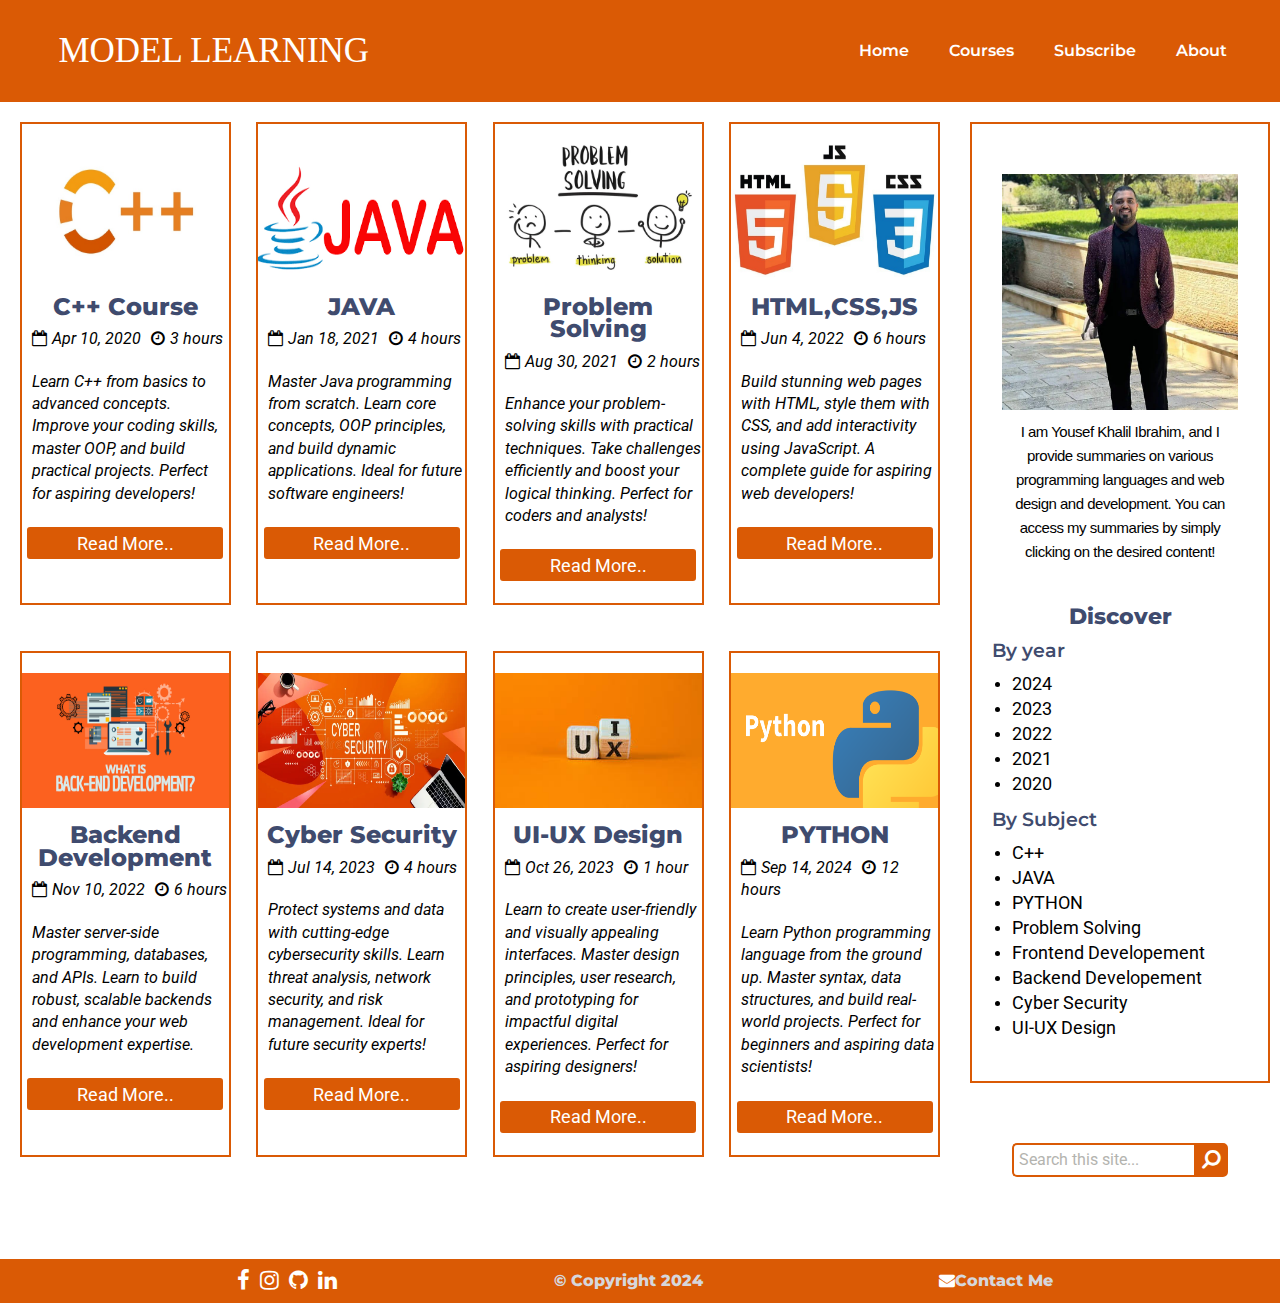
<file: index.html>
<!doctype html>
<html lang="en">

<head>
     <!-- Meta information and external resources -->
    <meta charset="utf-8">
    <meta name="viewport" content="width=device-width, initial-scale=1.0"> 
    <title>Educational Plog</title>
    <link href="assets/css/main.css" rel="stylesheet">
    <link href="https://cdnjs.cloudflare.com/ajax/libs/font-awesome/4.7.0/css/font-awesome.min.css" rel="stylesheet">
    <link href="https://fonts.googleapis.com/css?family=Montserrat|Roboto&display=swap" rel="stylesheet">
</head>

<body>
    <div class="container">
        <!-- Header section with site name and navigation menu -->
        <header class="header" >
            <div id="site-name">Model Learning</div>
            <nav>
                <ul class="nav-menu">
                    <li><a href="#">Home</a></li>
                    <li><a href="#">Courses</a></li>
                    <li><a href="#">Subscribe</a></li>
                    <li><a href="#">About</a></li>
                </ul>
            </nav>
        </header>
         <!-- Main content section with blog post cards -->
        <section class="content">
            <!-- Blog post card for C++ Course -->
            <div class="post-card">
                <img src="assets/images/C++.jpg" alt="C++ Course" class="post-card-image">
                <h2>C++ Course</h2>
                <p><em><span class="fa fa-calendar-o"></span>Apr 10, 2020<span class="fa fa-clock-o"></span>3 hours</em></p>
                <p><em>Learn C++ from basics to advanced concepts. Improve your coding skills, master OOP,
                     and build practical projects. Perfect for aspiring developers!</em></p>
                <form>
                    <button class="read-button" formaction="blog_post.html">Read More..</button>
                </form>
            </div>
            <!-- Blog post card for JAVA Course -->
            <div class="post-card">
                <img src="assets/images/Java.jpg" alt="JAVA programming language" class="post-card-image">
                <h2>JAVA</h2>
                <p><em><span class="fa fa-calendar-o"></span>Jan 18, 2021<span class="fa fa-clock-o"></span>4 hours</em></p>
                <p><em>Master Java programming from scratch. Learn core concepts, OOP principles,
                     and build dynamic applications. Ideal for future software engineers!</em></p>
                <form>
                    <button class="read-button" formaction="#">Read More..</button>
                </form>
            </div>
            <!-- Blog post card for ProblemSolving Course -->
            <div class="post-card">
                <img src="assets/images/problemsolving.jpg" alt="Problem Solving" class="post-card-image">
                <h2>Problem Solving</h2>
                <p><em><span class="fa fa-calendar-o"></span>Aug 30, 2021<span class="fa fa-clock-o"></span>2 hours</em></p>
                <p><em>Enhance your problem-solving skills with practical techniques.
                    Take challenges efficiently and boost your logical thinking.
                     Perfect for coders and analysts!</em></p>
                <form>
                    <button class="read-button" formaction="#">Read More..</button>
                </form>
            </div>
            <!-- Blog post card for Frontend Course -->
            <div class="post-card">
                <img src="assets/images/FrontendWebDevelopment.jpg" alt="FrontEnd Web Developement" class="post-card-image">
                <h2>HTML,CSS,JS</h2>
                <p><em><span class="fa fa-calendar-o"></span>Jun 4, 2022<span class="fa fa-clock-o"></span>6 hours</em></p>
                <p><em>Build stunning web pages with HTML, style them with CSS,
                     and add interactivity using JavaScript.
                      A complete guide for aspiring web developers!</em></p>
                <form>
                    <button class="read-button" formaction="#">Read More..</button>
                </form>
            </div>
            <!-- Blog post card for Backend Course -->
            <div class="post-card">
                <img src="assets/images/Backend-development.jpg" alt="Backend-development" class="post-card-image">
                <h2>Backend Development</h2>
                <p><em><span class="fa fa-calendar-o"></span>Nov 10, 2022<span class="fa fa-clock-o"></span>6 hours</em></p>
                <p><em>Master server-side programming, databases, and APIs.
                     Learn to build robust, scalable backends and enhance
                      your web development expertise.</em></p>
                <form>
                    <button class="read-button" formaction="#">Read More..</button>
                </form>
            </div>
            <!-- Blog post card for Cyber Security Course -->
            <div class="post-card">
                <img src="assets/images/cyber-security.jpg" alt="Cyber Security" class="post-card-image">
                <h2>Cyber Security</h2>
                <p><em><span class="fa fa-calendar-o"></span>Jul 14, 2023<span class="fa fa-clock-o"></span>4 hours</em></p>
                <p><em>Protect systems and data with cutting-edge cybersecurity skills.
                     Learn threat analysis, network security, and risk management.
                      Ideal for future security experts!</em></p>
                <form>
                    <button class="read-button" formaction="#">Read More..</button>
                </form>
            </div>
            <!-- Blog post card for UI-UX Course -->
            <div class="post-card">
                <img src="assets/images/UI-UX.jpg" alt="UI-UX Design" class="post-card-image">
                <h2>UI-UX Design</h2>
                <p><em><span class="fa fa-calendar-o"></span>Oct 26, 2023<span class="fa fa-clock-o"></span>1 hour</em></p>
                <p><em>Learn to create user-friendly and visually appealing interfaces.
                     Master design principles, user research, and prototyping for 
                     impactful digital experiences. Perfect for aspiring designers!</em></p>
                <form>
                    <button class="read-button" formaction="#">Read More..</button>
                </form>
            </div>
            <!-- Blog post card for Python Course -->
            <div class="post-card">
                <img src="assets/images/python.jpg" alt="PYTHON" class="post-card-image">
                <h2>PYTHON</h2>
                <p><em><span class="fa fa-calendar-o"></span>Sep 14, 2024<span class="fa fa-clock-o"></span>12 hours</em></p>
                <p><em>Learn Python programming language from the ground up.
                     Master syntax, data structures, and build real-world projects. 
                     Perfect for beginners and aspiring data scientists!</em></p>
                <form>
                    <button class="read-button" formaction="#">Read More..</button>
                </form>
            </div>
        </section>
        <!-- Sidebar for author information and additional content -->
        <aside class="sidebar">
               <!-- Author information section -->
            <div class="author-info">
                <img src="assets/images/profilepic.jpg" alt="blog-author">
                <p class="author">I am Yousef Khalil Ibrahim,
                     and I provide summaries on various programming
                     languages and web design and development.
                     You can access my summaries by simply clicking on the desired content!</p>
            </div>
            <div>
                <!-- Discover section with year and subject links -->
                <h2>Discover</h2>
                <h3>By year</h3>
                <ul>
                    <li><a href="#">2024</a></li>
                    <li><a href="#">2023</a></li>
                    <li><a href="#">2022</a></li>
                    <li><a href="#">2021</a></li>
                    <li><a href="#">2020</a></li>
                </ul>
                <h3>By Subject</h3>
                <ul>
                    <li><a href="#">C++</a></li>
                    <li><a href="#">JAVA</a></li>
                    <li><a href="#">PYTHON</a></li>
                    <li><a href="#">Problem Solving</a></li>
                    <li><a href="#">Frontend Developement</a></li>
                    <li><a href="#">Backend Developement</a></li>
                    <li><a href="#">Cyber Security</a></li>
                    <li><a href="#">UI-UX Design</a></li>
                </ul>
            </div>
        </aside>
        <!-- Search area for searching on a specific topic -->
        <aside class="search-area">
            <div class="search-bar">
                <input type="text" class="search-input" placeholder="Search this site...">
                <button type="submit" class="search-button">
                    <span class="fa fa-search fa-rotate-90"></span>
                </button>
            </div>
        </aside>
        <!-- Social Media Links -->
        <footer class="footer">
            <div>
                <ul class="social-menu">
                    <li><a href="https://www.facebook.com/yousef.khalil.9210" class="fa fa-facebook"></a></li>
                    <li><a href="https://www.instagram.com/yyoussef__" class="fa fa-instagram"></a></li>
                    <li><a href="https://github.com/Yousefkhalil010" class="fa fa-github"></a></li>
                    <li><a href="https://www.linkedin.com/in/yousefkhalilibrahim" class="fa fa-linkedin"></a></li>
                </ul>
            </div>
            <div>&copy; Copyright 2024</div>
            <div class="contact-me">
                <a href="#" class="fa fa-envelope"></a>Contact Me</div>
        </footer>
    </div>
</body>
</html>
</file>
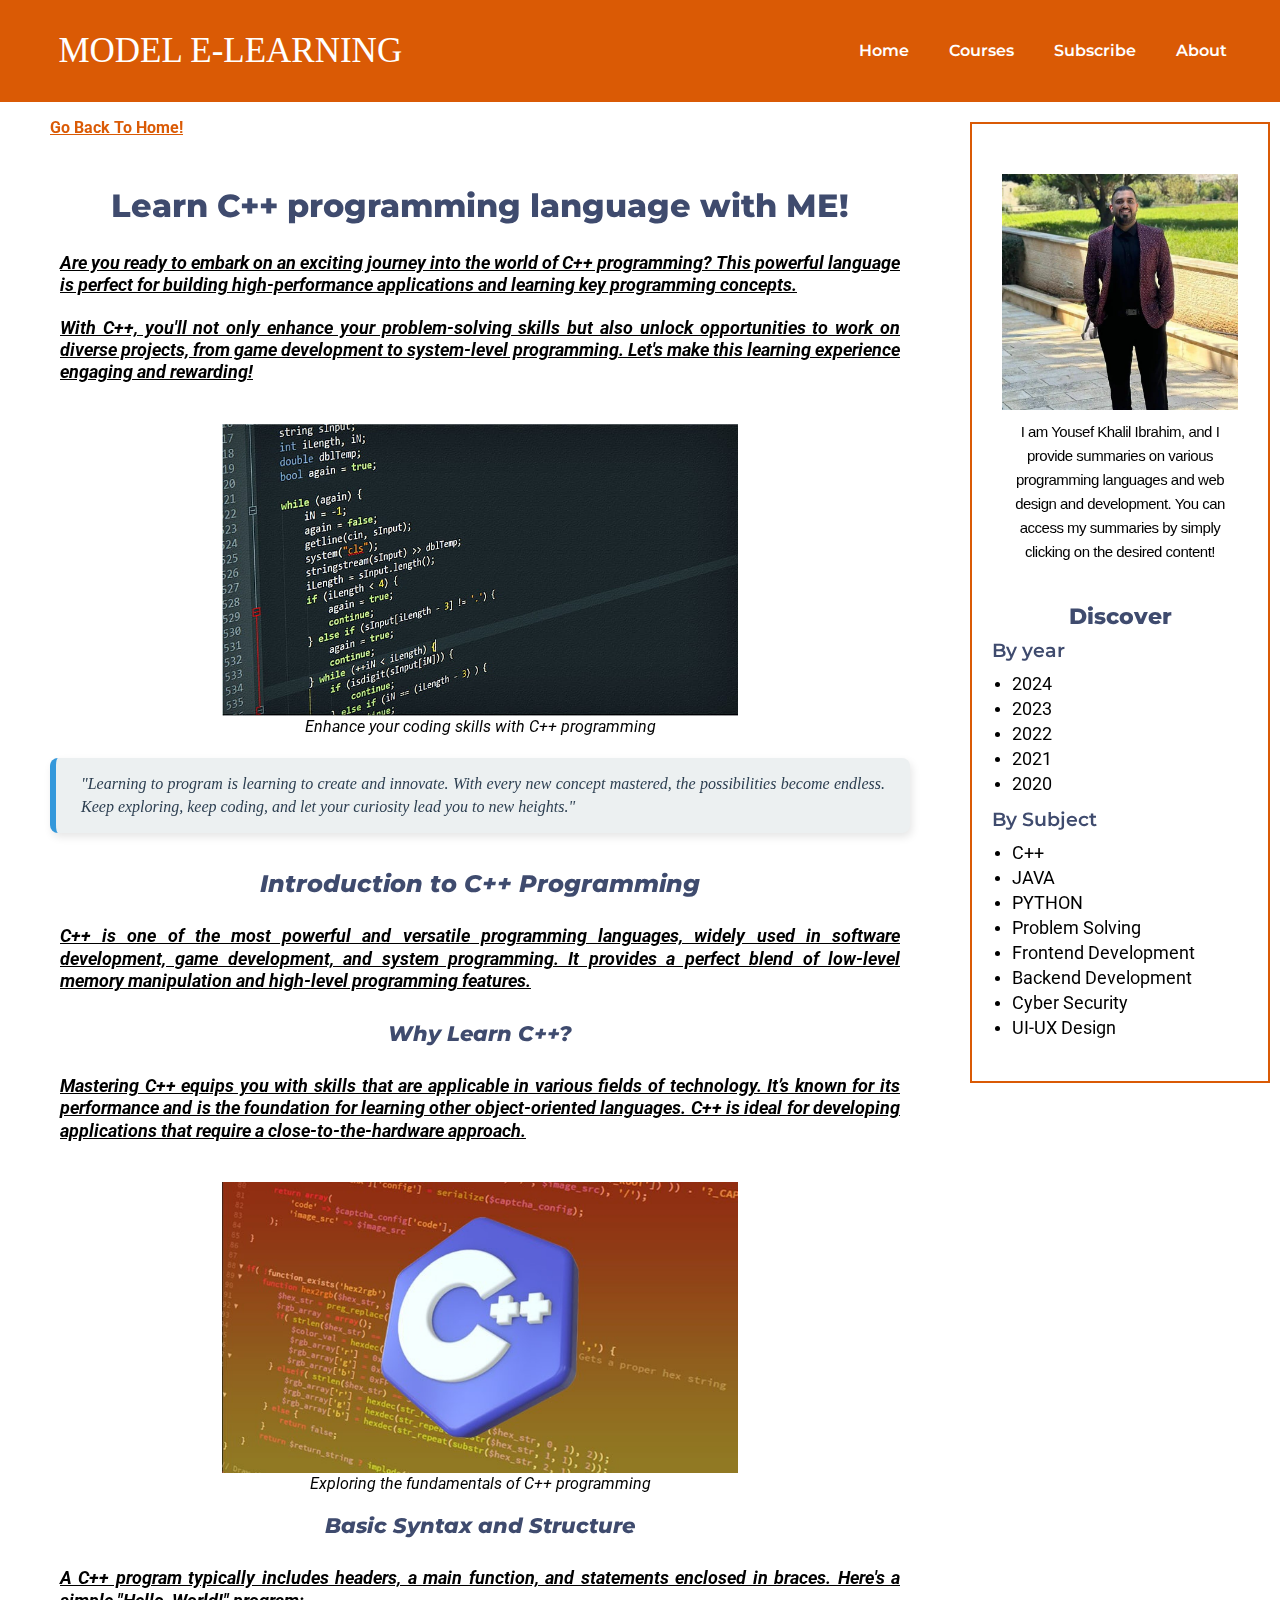
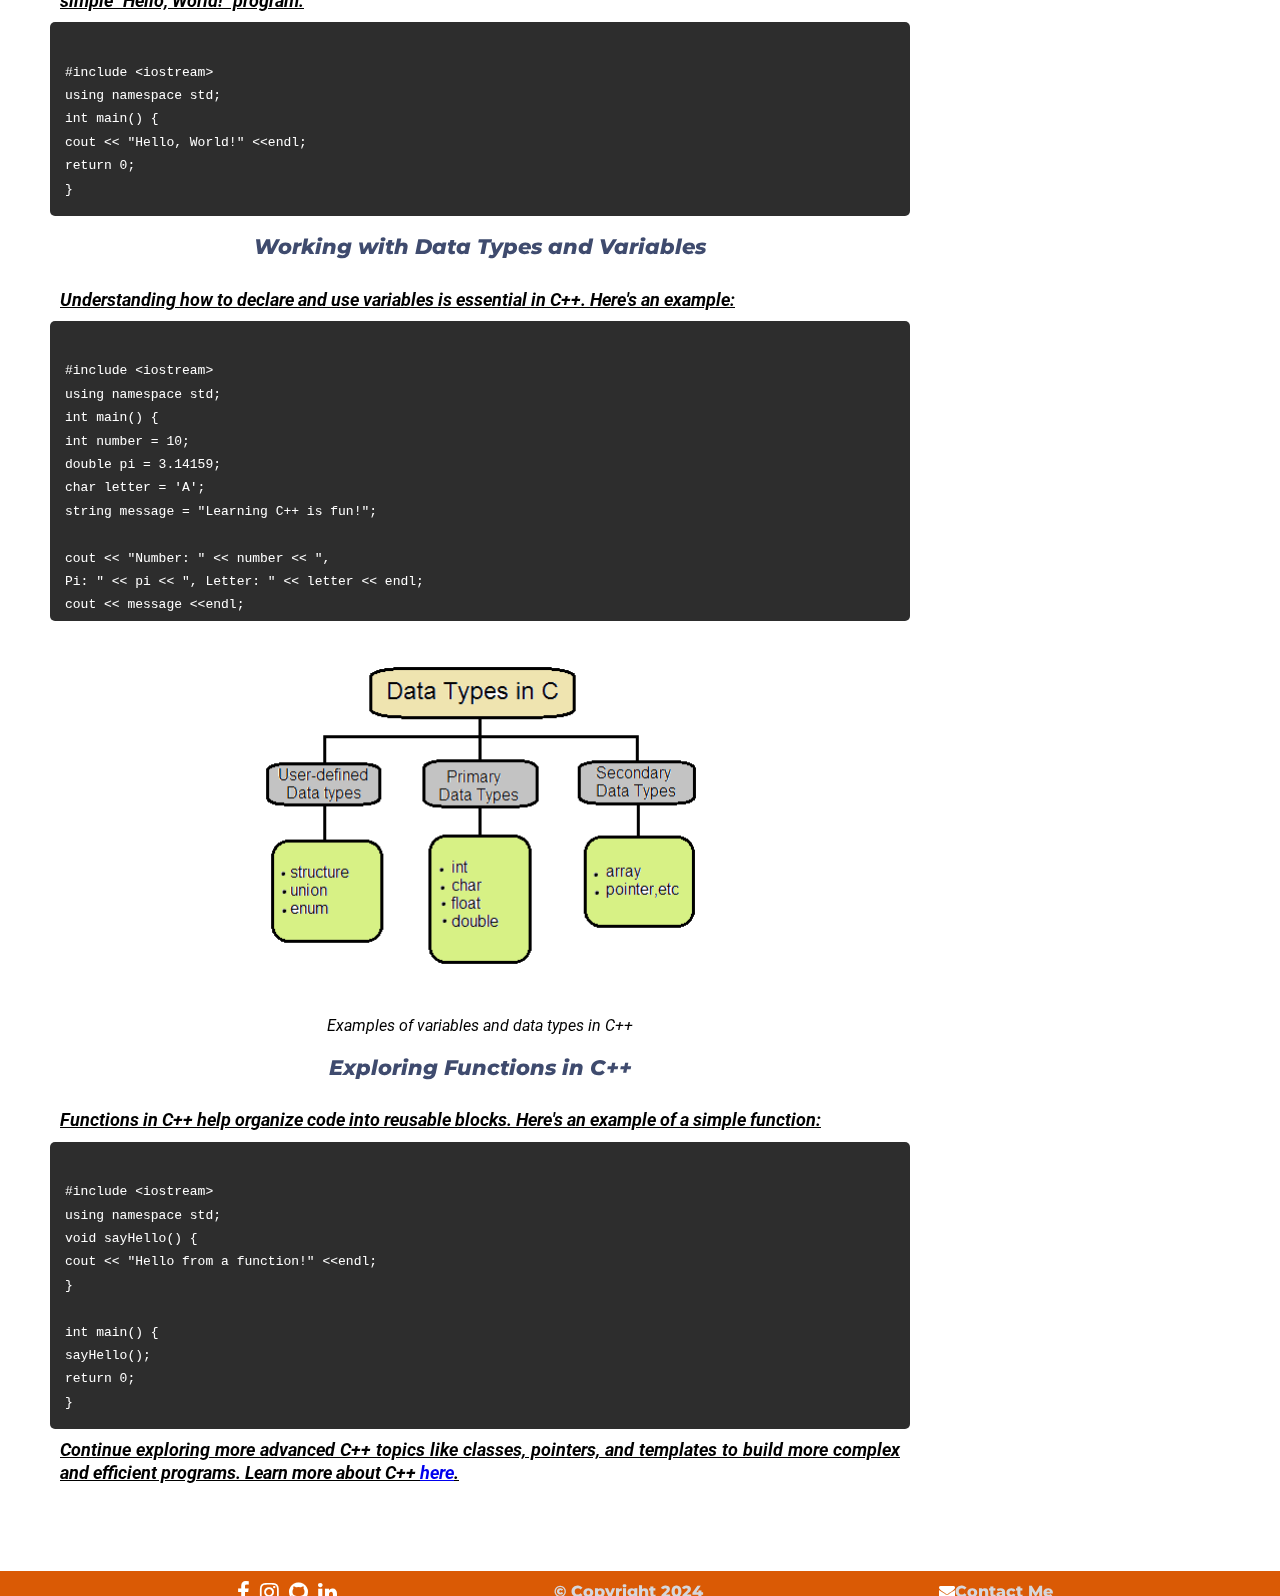
<file: blog_post.html>
<!doctype html> 
<html lang="en">

<head>
    <!-- Meta information and external resources -->
    <meta charset="utf-8">
    <meta name="viewport" content="width=device-width, initial-scale=1.0">
    <title>C++ Course</title>

    <!-- External stylesheets and fonts -->
    <link href="assets/css/main.css" rel="stylesheet">
    <link href="https://cdnjs.cloudflare.com/ajax/libs/font-awesome/4.7.0/css/font-awesome.min.css" rel="stylesheet">
    <link href="https://fonts.googleapis.com/css?family=Montserrat|Roboto&display=swap" rel="stylesheet">
    <link href="https://fonts.googleapis.com/css?family=Kaushan+Script&display=swap" rel="stylesheet">
    <link href="https://fonts.googleapis.com/css?family=Kalam&display=swap" rel="stylesheet">
</head>

<body>
    <div class="container">

        <!-- Header section with site name and navigation menu -->
        <header class="header">
            <div id="site-name">Model E-Learning</div>
            <nav>
                <ul class="nav-menu">
                    <li><a href="index.html">Home</a></li>
                    <li><a href="index.html">Courses</a></li>
                    <li><a href="#">Subscribe</a></li>
                    <li><a href="#">About</a></li>
                </ul>
            </nav>
        </header>

        <!-- Main content section with blog post card content -->
        <section class="blog-post">
            <a href="index.html" class="btnhome"><u><b>Go Back To Home!</b></u></a>
            <div class="post">
                <h1>Learn C++ programming language with ME!</h1>
                <p><em><u><b>Are you ready to embark on an exciting journey into the world of C++ programming?
                    This powerful language is perfect for building high-performance applications and
                    learning key programming concepts.</b></u></em></p>
                <p><em><u><b>With C++, you'll not only enhance your problem-solving skills but also unlock
                    opportunities to work on diverse projects, from game development to system-level
                    programming. Let's make this learning experience engaging and rewarding!</b></u></em></p>
               
                <!-- Image illustrating C++ programming benefits -->
                <figure class="image">
                    <img src="assets/images/c++programming.jpg" alt="C++Programming">
                    <figcaption><em>Enhance your coding skills with C++ programming</em></figcaption>
                </figure>

                <!-- Block Quote  -->
                <blockquote cite="https://www.learnandgrow.com">
                   <em>"Learning to program is learning to create and innovate. With every new concept mastered,
                     the possibilities become endless. Keep exploring, keep coding, and let your curiosity lead
                      you to new heights."</em> 
                </blockquote>

                <!-- Introduction and sections on learning C++ -->
                <h2><em>Introduction to C++ Programming</em></h2>
                <p><em><b><u>C++ is one of the most powerful and versatile programming languages,
                    widely used in software development, game development, and system programming.
                    It provides a perfect blend of low-level memory manipulation and high-level
                    programming features.</u></b></em></p>                
                <h3><em>Why Learn C++?</em></h3>
                <p><em><b><u>Mastering C++ equips you with skills that are applicable in various fields of technology.
                    It’s known for its performance and is the foundation for learning other object-oriented
                    languages. C++ is ideal for developing applications that require a close-to-the-hardware
                    approach.</u></b></em></p>
                
                <!-- Image on C++ fundamentals -->
                <figure class="image">
                    <img src="assets/images/fundemantals.jpg" alt="Learning C++ Programming">
                    <figcaption><em>Exploring the fundamentals of C++ programming</em></figcaption>
                </figure>

                <!-- Example of basic C++ syntax and structure -->
                <h3><em>Basic Syntax and Structure</em></h3>
                <p><em><b><u>A C++ program typically includes headers, a main function, and statements enclosed in braces.
                    Here's a simple "Hello, World!" program:</u></b></em></p>
                <pre><code class="language-cppcode">
                #include &lt;iostream&gt;
                using namespace std;
                int main() {
                    cout &lt;&lt; "Hello, World!" &lt;&lt;endl;
                    return 0;
                }
                </code></pre>

                <!-- Explanation of variables and data types in C++ -->
                <h3><em>Working with Data Types and Variables</em></h3>
                <p><em><b><u>Understanding how to declare and use variables is essential in C++. Here's an example:</u></b></em></p>
                <pre><code class="language-cppcode">
                #include &lt;iostream&gt;
                using namespace std;
                int main() {
                    int number = 10;
                    double pi = 3.14159;
                    char letter = 'A';
                    string message = "Learning C++ is fun!";
                
                    cout &lt;&lt; "Number: " &lt;&lt; number &lt;&lt; ",
                    Pi: " &lt;&lt; pi &lt;&lt; ", Letter: " &lt;&lt; letter &lt;&lt; endl;
                    cout &lt;&lt; message &lt;&lt;endl;
                
                    return 0;
                }
                </code></pre>

                <!-- Image for C++ data types -->
                <figure class="image">
                    <img src="assets/images/data-types-in-c.jpg" alt="C++ Variables and Data Types">
                    <figcaption><em>Examples of variables and data types in C++</em></figcaption>
                </figure>

                <!-- Example of a function in C++ -->
                <h3><em>Exploring Functions in C++</em></h3>
                <p><em><u><b>Functions in C++ help organize code into reusable blocks.
                    Here's an example of a simple function:</b></u></em></p>
                <pre><code class="language-cppcode">
                #include &lt;iostream&gt
                using namespace std;
                void sayHello() {
                    cout &lt;&lt; "Hello from a function!" &lt;&lt;endl;
                }
                
                int main() {
                    sayHello();
                    return 0;
                }
                </code></pre>

                <p><em><b><u>Continue exploring more advanced C++ topics like classes, pointers, and templates
                    to build more complex and efficient programs. Learn more about C++ 
                    <a href="https://cplusplus.com">here</a>.</u></b></em></p>
            </div>
        </section>

        <!-- Sidebar with author info and content discovery options -->
        <aside class="sidebar">
            <div class="author-info">
                <img src="assets/images/profilepic.jpg" alt="blog-author">
                <p class="author">I am Yousef Khalil Ibrahim, and I provide summaries on various programming
                    languages and web design and development.
                    You can access my summaries by simply clicking on the desired content!</p>
            </div>
            <div>
                <h2>Discover</h2>
                <h3>By year</h3>
                <ul>
                    <li><a href="#">2024</a></li>
                    <li><a href="#">2023</a></li>
                    <li><a href="#">2022</a></li>
                    <li><a href="#">2021</a></li>
                    <li><a href="#">2020</a></li>
                </ul>
                <h3>By Subject</h3>
                <ul>
                    <li><a href="#">C++</a></li>
                    <li><a href="#">JAVA</a></li>
                    <li><a href="#">PYTHON</a></li>
                    <li><a href="#">Problem Solving</a></li>
                    <li><a href="#">Frontend Development</a></li>
                    <li><a href="#">Backend Development</a></li>
                    <li><a href="#">Cyber Security</a></li>
                    <li><a href="#">UI-UX Design</a></li>
                </ul>
            </div>
        </aside>

        <!-- Footer with social links and contact information -->
        <footer class="footer">
            <div>
                <ul class="social-menu">
                    <li><a href="https://www.facebook.com/yousef.khalil.9210" class="fa fa-facebook"></a></li>
                    <li><a href="https://www.instagram.com/yyoussef__" class="fa fa-instagram"></a></li>
                    <li><a href="https://github.com/Yousefkhalil010" class="fa fa-github"></a></li>
                    <li><a href="https://www.linkedin.com/in/yousefkhalilibrahim" class="fa fa-linkedin"></a></li>
                </ul>
            </div>
            <div>&copy; Copyright 2024</div>
            <div class="contact-me">
                <a href="#" class="fa fa-envelope"></a>Contact Me</div>
        </footer>
    </div>
</body>
</html>
</file>
<file: assets/css/main.css>
/* main */
@import "post_card.css";
@import "blog_post.css";
@import "search.css";

/* Universal styling to ensure consistent box sizing and remove default margin and padding */
* { 
    box-sizing: border-box;
    margin: 0;
    padding: 0;
}

/* Basic styling for body */
body {
    font-family: 'Roboto', sans-serif;
    color: black;
    margin: 0;
    line-height: 1.4em;
    background-color: #fff;
}

/* Footer */
footer {
    font-family: 'Montserrat', serif;
    font-weight: 800;
}

/* Main headings */
h1, h2, h3 {
    font-family: 'Montserrat', serif;
    color: #3f4b6e;
    font-weight: 800;
}

/* Grid container for main layout */
.container {
    width: 100%;
    padding: 0;
    gap: 0;
    display: grid;
    grid-template-columns: 100%;
    grid-auto-rows: minmax(100px, auto);
    grid-template-areas:
      "hd"
      "main"
      "sd"
      "se"
      "ft";
}

/* Main blog post area */
.blog-post {
    grid-area: main;
    text-align: justify;
    padding-left: 30px;
    padding-right: 30px;
}

/* Header */
.header {
    grid-area: hd;
    background-color: #da5a05;
    align-items: center;
    justify-content: center;
    padding: 20px;
    text-align: center;
}

.header #site-name {
    text-transform: uppercase;
    font-family: Georgia, 'Times New Roman', Times, serif;
}

/* Grid styling for main content display */
.content {
    grid-area: main;
    height: auto;
    padding: 10px;
    margin: 10px;
    display: grid;
    grid-template-columns: repeat(auto-fill, minmax(200px, 1fr));
    grid-gap: 2vw;
    justify-items: center;
}

/* Sidebar styling */
.sidebar {
    grid-area: sd;
    background-color: #ffffff;
    border: 2px solid #da5a05;
    margin: 20px;
    padding: 20px;
    text-align: left;
    line-height: 1.5em;
    justify-self: center;
}

/* Author */
.author {
    padding-top: 10px;
    font-size: 15px;
    text-align: center;
    font-family: 'Arial', 'Verdana', sans-serif !important; 
    letter-spacing: -0.5px; 
}

.author-info {
    width: 100%;
    display: flex;
    flex-direction: column;
    justify-items: center;
    padding-left: 10px;
    padding-right: 10px;
    padding-bottom: 20px;
}

.author-info img {
    width: 100%;
}

/* Search Area Styling */
.search-area {
    grid-area: se;
    width: 80%;
    justify-self: center;
    border-radius: 20px;
    text-align: center;
    margin-top: 20px; 
}

/* Footer */
.footer {
    grid-area: ft;
    background-color: #da5a05;
    color: #d6d7dc;
    display: flex;
    flex-direction: column;
    justify-content: center;
    align-items: center;
    padding: 10px 0;
    margin-top: auto; 
}

#site-name {
    color: #fff;
    font-size: 35px;
    padding: 20px 0 20px 20px;
}

/* Navbar menu styling */
.nav-menu {
    list-style: none;
    display: flex;
    flex-wrap: wrap;
    gap: 10px; 
    padding-left: 20px;
    margin: 0; 
}

.nav-menu a {
    font-family: 'Montserrat', sans-serif;
    color: #fff;
    text-decoration: none;
    font-weight: 600;
    padding: 10px 15px; 
    display: inline-block; 
}

.nav-menu a:hover {
    background-color: #fff;
    font-weight: 700;
    color: #da5a05;
    cursor: pointer;
}

/* Social Media menu styling */
.footer .social-menu {
    width: 100px;
    display: flex;
    justify-content: space-evenly;
}

.social-menu li {
    font-size: 22px;
    list-style: none;
}

/* Social Media Links Styling */
.fa-facebook,
.fa-instagram,
.fa-github,
.fa-linkedin,
.fa-envelope {
    text-align: center;
    text-decoration: none;
    color: #fff;
    background-color: #da5a05;
    margin-left: 10px;
}

/* Sidebar links styling */
.sidebar a {
    font-size: 1.1em;
    color: black;
    text-decoration: none;
}

.sidebar a:hover {
    color: #3f4b6e;
    font-weight: 600;
}

.sidebar h2 {
    font-size: 1.4em;
    text-align: center;
}

.sidebar h3 {
    padding-top: 10px;
    padding-bottom: 10px;
    font-size: 1.2em;
    font-weight: 600;
}

.sidebar ul {
    padding-left: 20px;
}

/* Responsive layouts */

/* Small desktops */
@media (min-width: 550px) and (max-width: 768px) { 
    .container {
        grid-template-columns: repeat(2, 1fr);
        grid-template-areas:
        "hd hd "
        "main sd"
        "main se"
        "ft ft";
    }

    .header {
        display: flex;
        justify-content: space-between;
        align-items: center;
        padding-left: 3%;
        padding-right: 3%;
    }

    .search-area {
        width: 80%;
        justify-self: center;
    }

    .sidebar {
        width: 80%;
    } 
}

/* Medium desktops */
@media (min-width: 769px) and (max-width: 991px) { 
    .container {
        grid-template-columns: repeat(3, 1fr);
        grid-template-areas:
        "hd hd hd "
        "main main sd"
        "main main se"
        "ft ft ft";
    }

    .header {
        display: flex;
        justify-content: space-between;
        align-items: center;
        padding-left: 3%;
        padding-right: 3%;
    }

    .footer {
        flex-direction: row;
        justify-content: space-evenly;
    }
}

/* Large desktops */
@media (min-width: 992px) {
    .container {
        grid-template-columns: repeat(8, 1fr);
        grid-template-areas:
          "hd  hd  hd  hd   hd   hd   hd   hd "
          "main main main main main main sd sd"
          "main main main main main main se se"
          "ft  ft  ft  ft   ft   ft   ft   ft ";
    }

    .header {
        grid-area: hd;
        background-color: #da5a05;
        display: flex;
        justify-content: space-between;
        align-items: center;
        padding-left: 3%;
        padding-right: 3%;
    }

    .footer {
        flex-direction: row;
        justify-content: space-evenly;
    }

    .post-card-image {
        width: 100%;
        height: 155px;
    }
}
</file>
